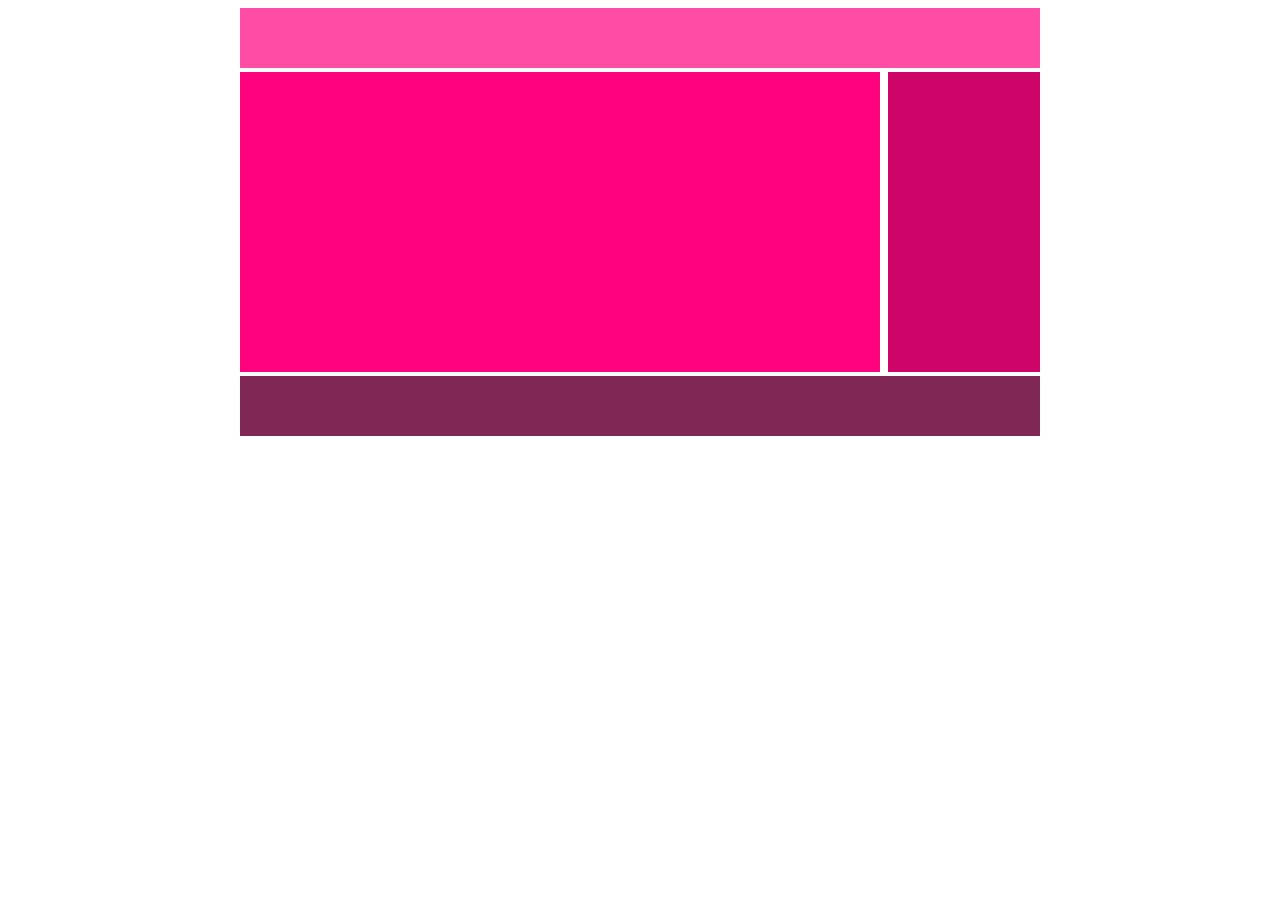
<file: css/index.html>
<html>

<head>
    <title>CSS Assignment</title>
    <style>
        .container {
            max-width: 800px;
            margin: auto;
        }

        .header {
            background-color: #FF4DA6;
            padding: 30px;
        }

        .content {
            margin: 0.5% 0px;
            width: 100%;
            float: left;
        }

        .col-1 {
            height: 300px;
            width: 80%;
            background-color: #FF037E;
            float: left;
        }

        .col-2 {
            height: 300px;
            width: 19%;
            background-color: #CE0468;
            float: right;
        }

        .footer {
            background-color: #802755;
            padding: 30px;
            clear: both;
        }
    </style>
</head>

<body>
    <div class="container">
        <div class="header"></div>
        <div class="content">
            <div class="col-1"></div>
            <div class="col-2"></div>
        </div>
        <div class="footer"></div>
    </div>
</body>

</html>
</file>
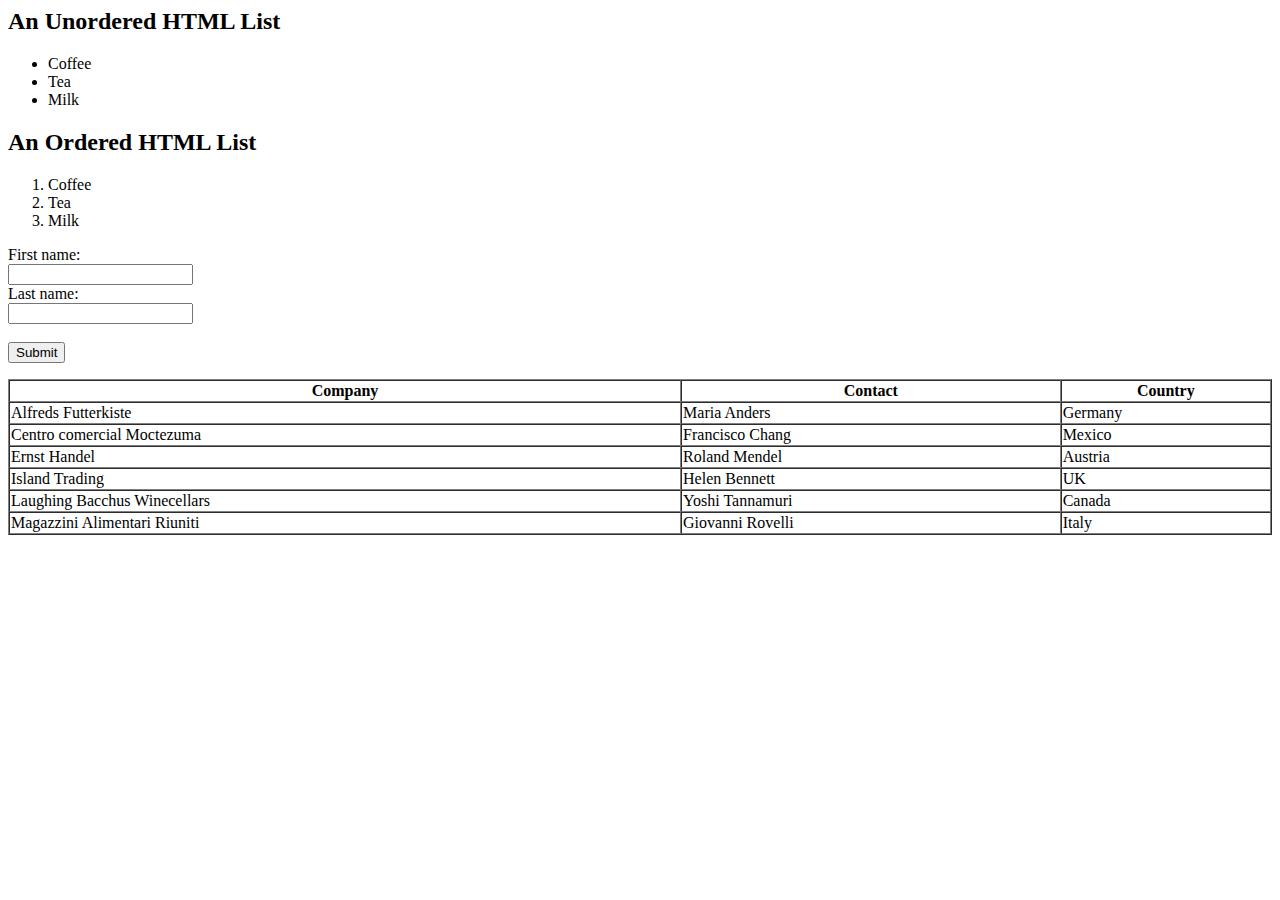
<file: html/index.html>
<html>
<head>
    <title>Assignment</title>
</head>
<body>

    <!-- 1. Write HTML of unordered and ordered list. -->
    <div>
        <h2>An Unordered HTML List</h2>
        <ul>
            <li>Coffee</li>
            <li>Tea</li>
            <li>Milk</li>
        </ul>
        
        <h2>An Ordered HTML List</h2>
        <ol>
            <li>Coffee</li>
            <li>Tea</li>
            <li>Milk</li>
        </ol>
    </div>

    <!-- 2. Write HTML of form. -->
    <div>
        <form>
            <label for="name">First name:</label><br/>
            <input type="text" id="name" name="name"/><br />

            <label for="name">Last name:</label><br />
            <input type="text" id="name" name="name" /><br />
            <br />
            <input type="submit" id="submit" />
        </form>
    </div>

    <!-- 3. Write HTML of table -->
    <div>
        <table width="100%" border="1" cellspacing="0">
            <thead>
                <tr>
                    <th>Company</th>
                    <th>Contact</th>
                    <th>Country</th>
                </tr>
            </thead>
            <tr>
                <td>Alfreds Futterkiste</td>
                <td>Maria Anders</td>
                <td>Germany</td>
            </tr>
            <tr>
                <td>Centro comercial Moctezuma</td>
                <td>Francisco Chang</td>
                <td>Mexico</td>
            </tr>
            <tr>
                <td>Ernst Handel</td>
                <td>Roland Mendel</td>
                <td>Austria</td>
            </tr>
            <tr>
                <td>Island Trading</td>
                <td>Helen Bennett</td>
                <td>UK</td>
            </tr>
            <tr>
                <td>Laughing Bacchus Winecellars</td>
                <td>Yoshi Tannamuri</td>
                <td>Canada</td>
            </tr>
            <tr>
                <td>Magazzini Alimentari Riuniti</td>
                <td>Giovanni Rovelli</td>
                <td>Italy</td>
            </tr>
        </table>
    </div>

</body>
</html>
</file>
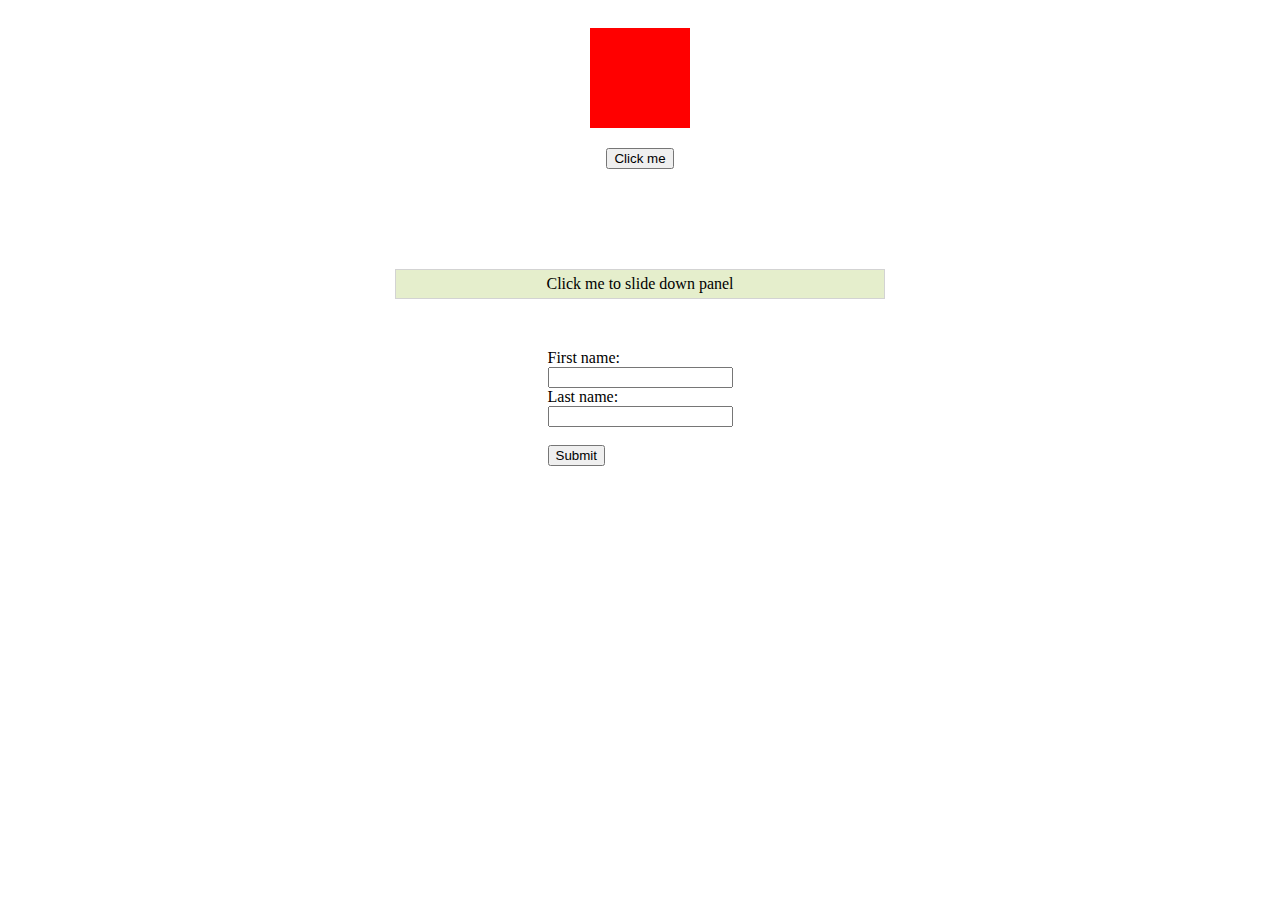
<file: jquery/index.html>
<!DOCTYPE html>
<html lang="en">
<head>
    <meta charset="UTF-8">
    <meta http-equiv="X-UA-Compatible" content="IE=edge">
    <meta name="viewport" content="width=device-width, initial-scale=1.0">
    <title>jQuery Assignment</title>


    <script src="https://code.jquery.com/jquery-3.5.1.min.js"></script>

    <style>
        .container {
            display: flex;
            justify-content: center;
            flex-direction: column;
            align-items: center;
        }

        .red-box {
            width: 100px;
            height: 100px;
            margin: 20px;
            background-color: red;
        }
        #hide-box {
            margin: 0px 35px;
        }

        .green-box {
            background-color: #E5EECC;
            border: 1px solid lightgray;
            margin-top: 100px;
            padding: 5px 150px;
        }
        .blue-box {
            background-color: #DFEDFF;
            border: 1px solid lightgray;
            padding: 80px 205px;
            display: none;
        }

        #form {
            margin-top: 50px;
        }

    </style>
</head>
<body>
    
    <div class="container">

        <!-- Assignment 1 -->
        <div class="red-box"></div>
        <button id="hide-box">Click me</button>

        <!-- Assignment 2 -->
        <div class="green-box">Click me to slide down panel</div>
        <div class="blue-box">Hello World</div>

        <!-- Assignment 3 -->
        <form id="form">
            <label for="first_name">First name:</label><br />
            <input type="text" name="first_name" id="first_name"><br/>
            <label for="first_name">Last name:</label><br />
            <input type="text" name="last_name" id="last_name"><br/><br />
            <input type="submit" value="Submit">
        </form>

    </div>


    <script>
        $(document).ready(function() {

            // Assignment 1
            $("#hide-box").click(function() {
                $(".red-box").hide();
            });

            // Assignment 2
            $(".green-box").click(function () {
                $(".blue-box").slideDown();
            });

            // Assignment 3
            $("#form").submit(function(e) {
                e.preventDefault();

                if(!$("#first_name").val() || !$("#last_name").val()) {
                    alert("Please fill all the fields");
                }
            })
        });
    </script>
</body>
</html>
</file>
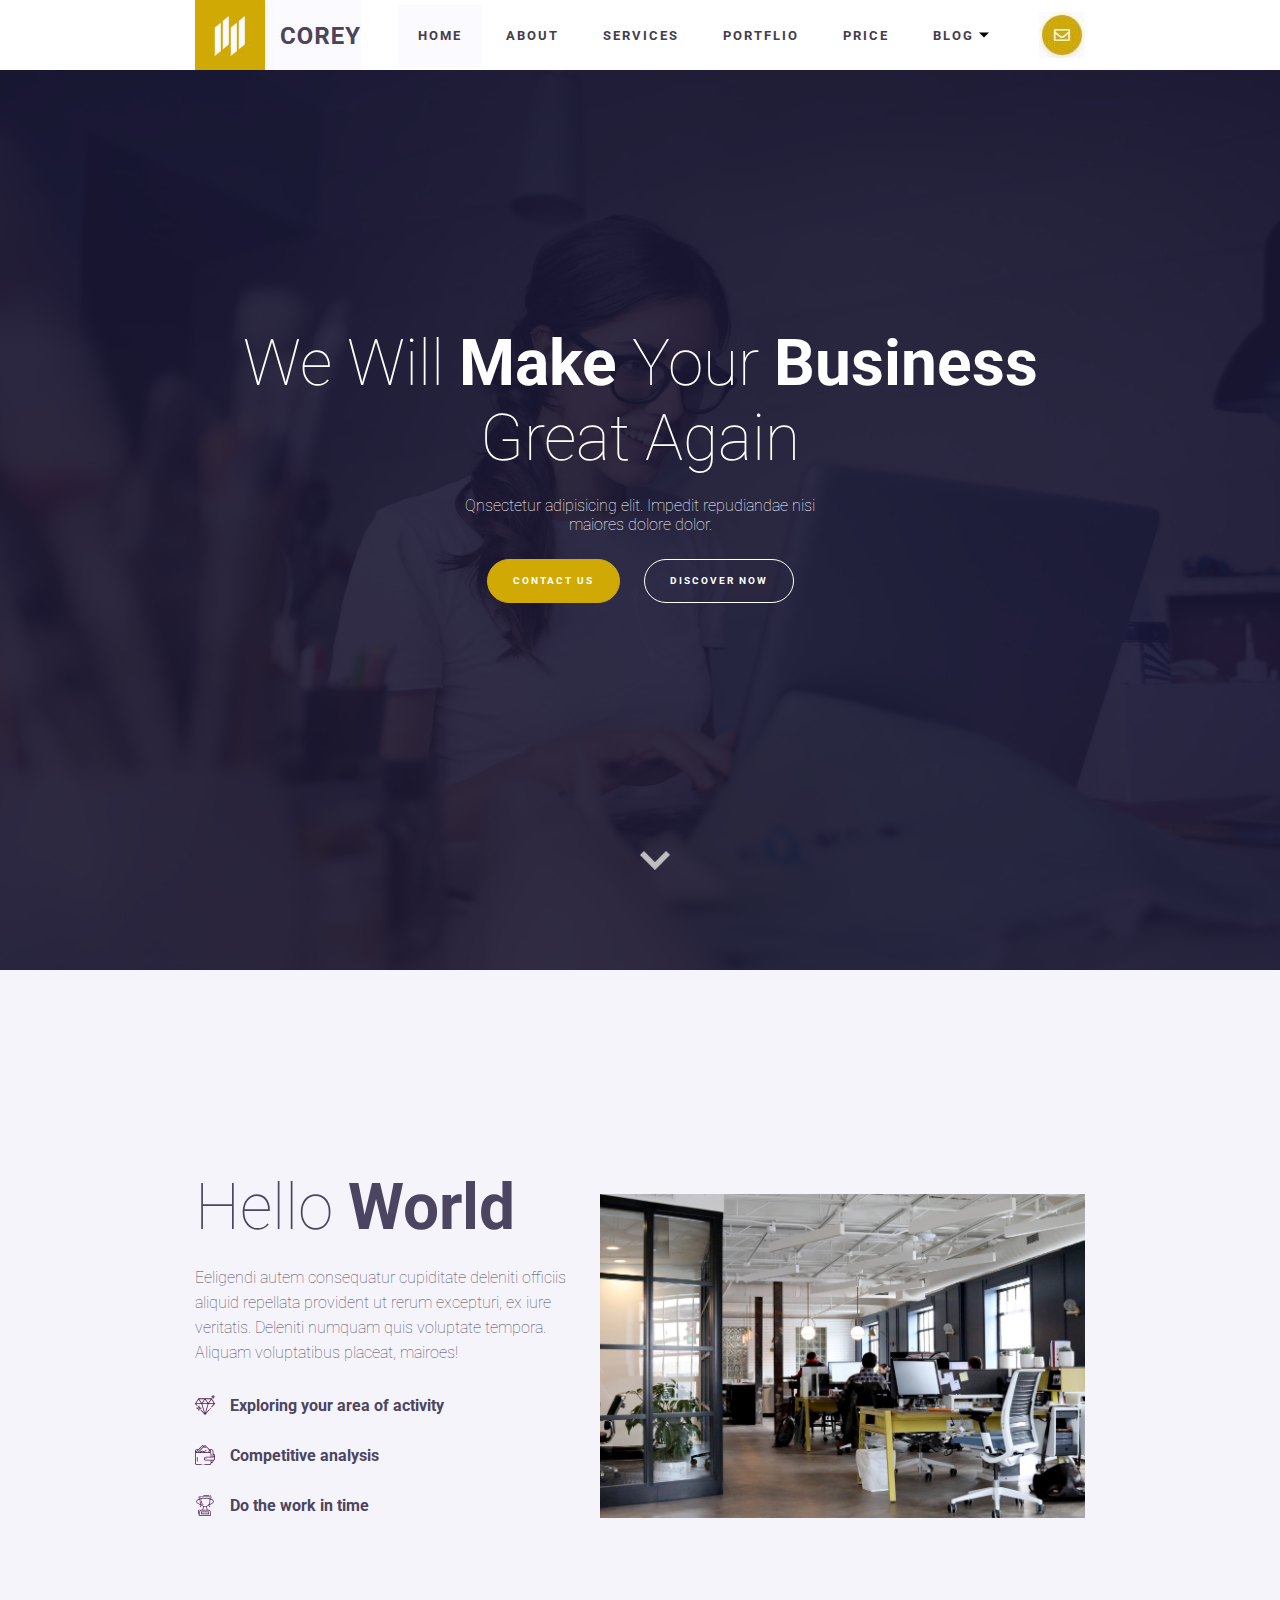
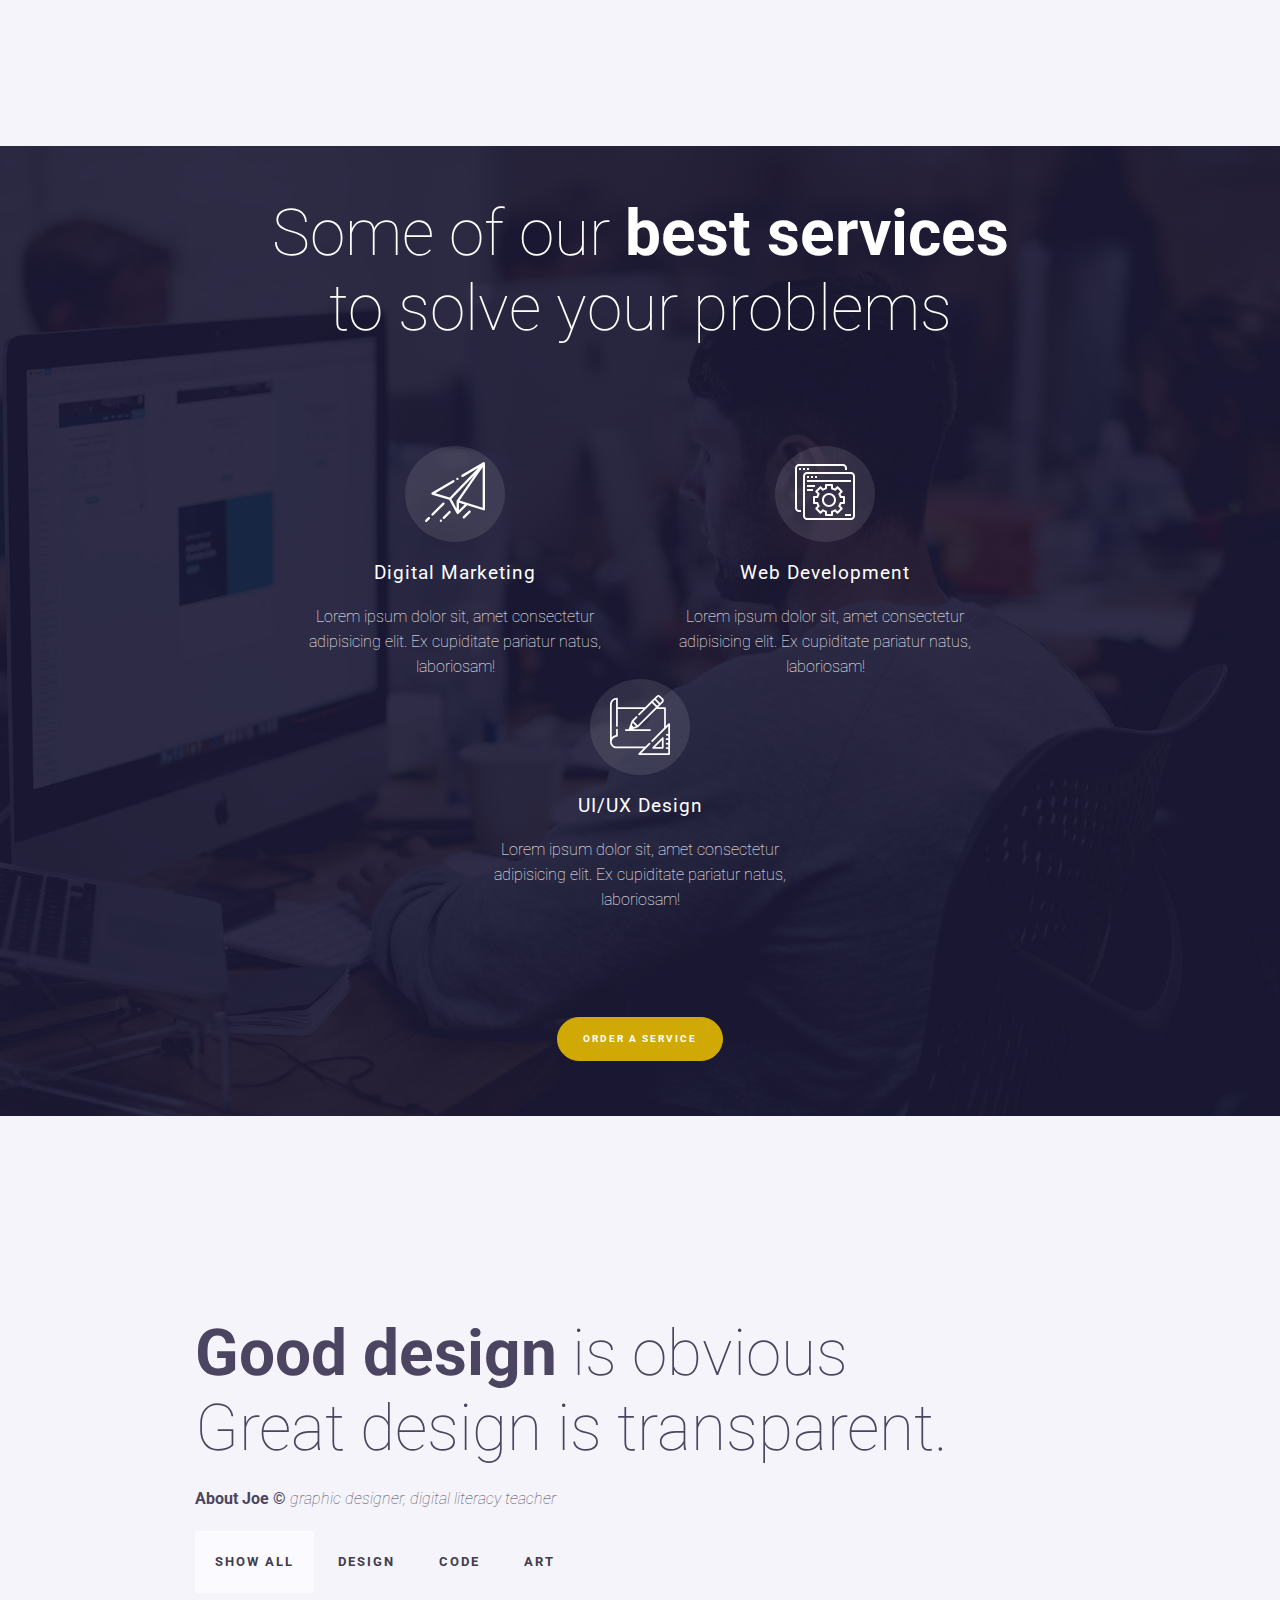
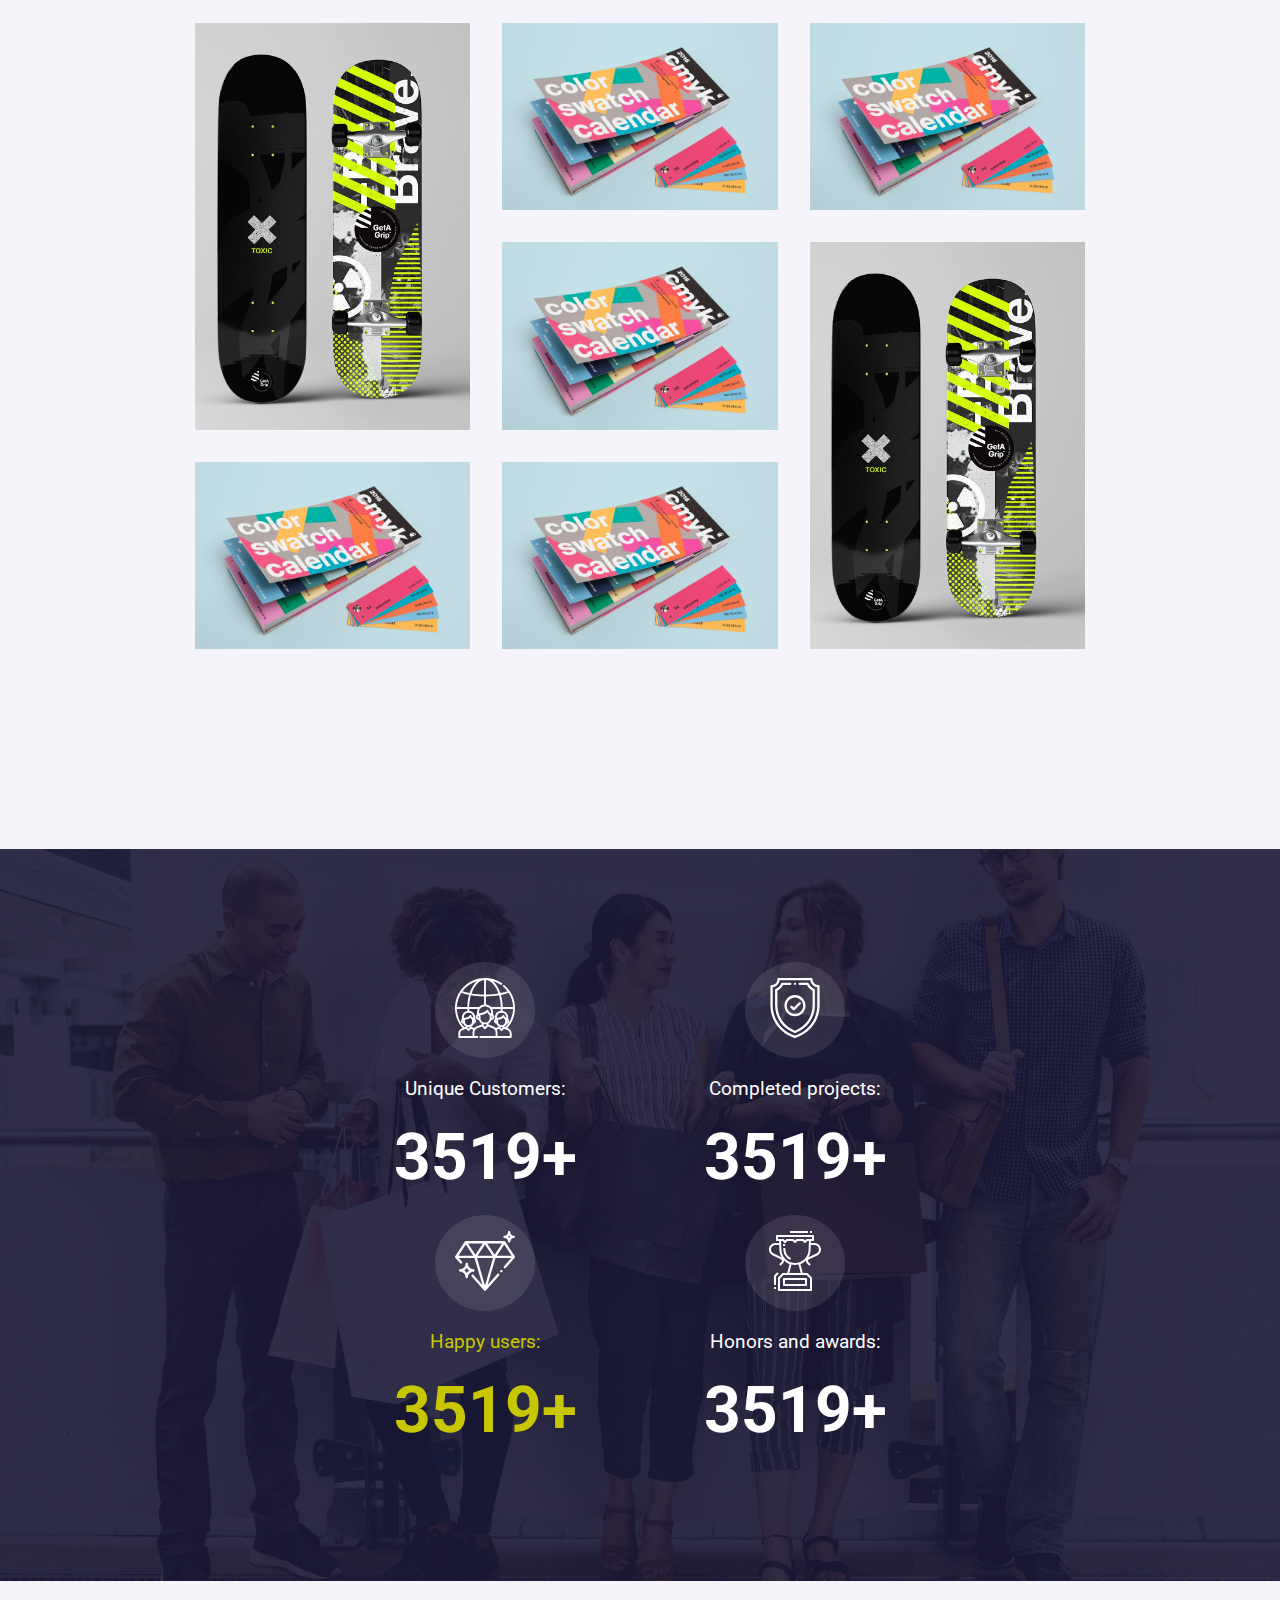
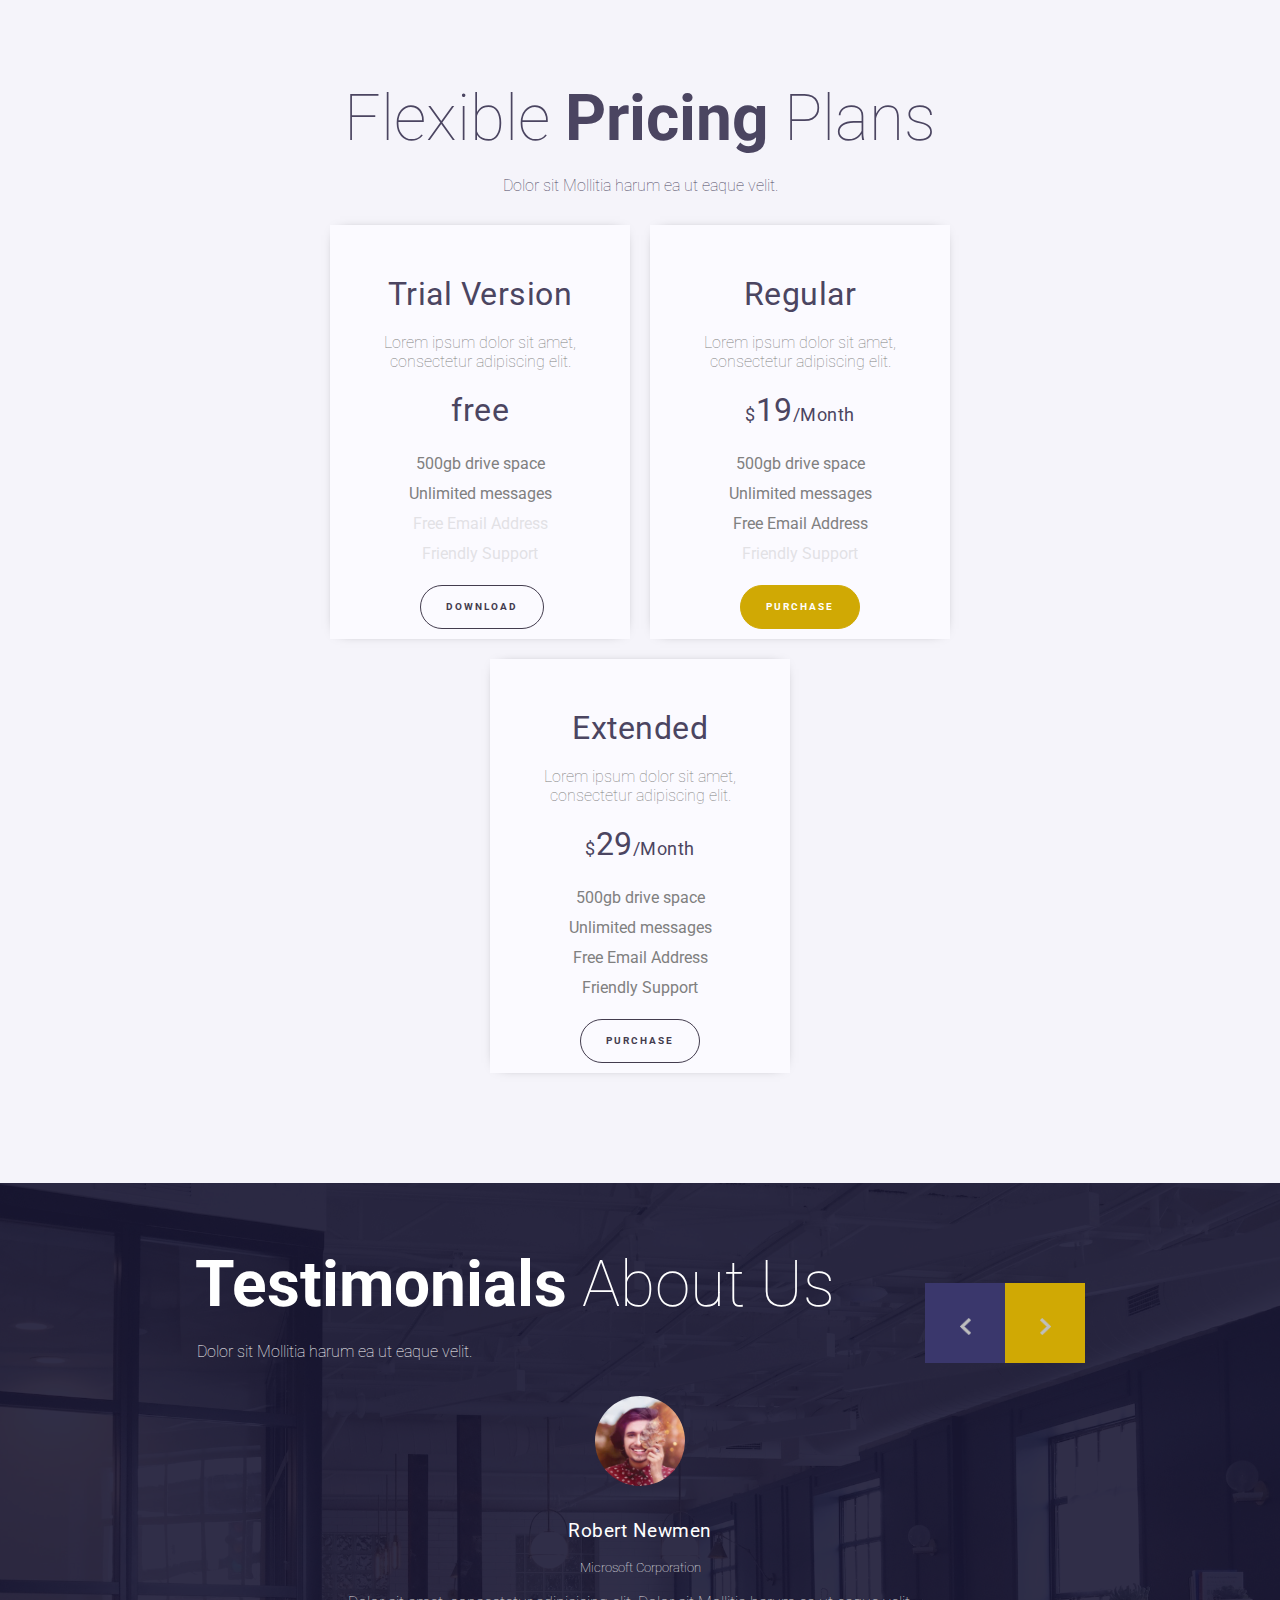
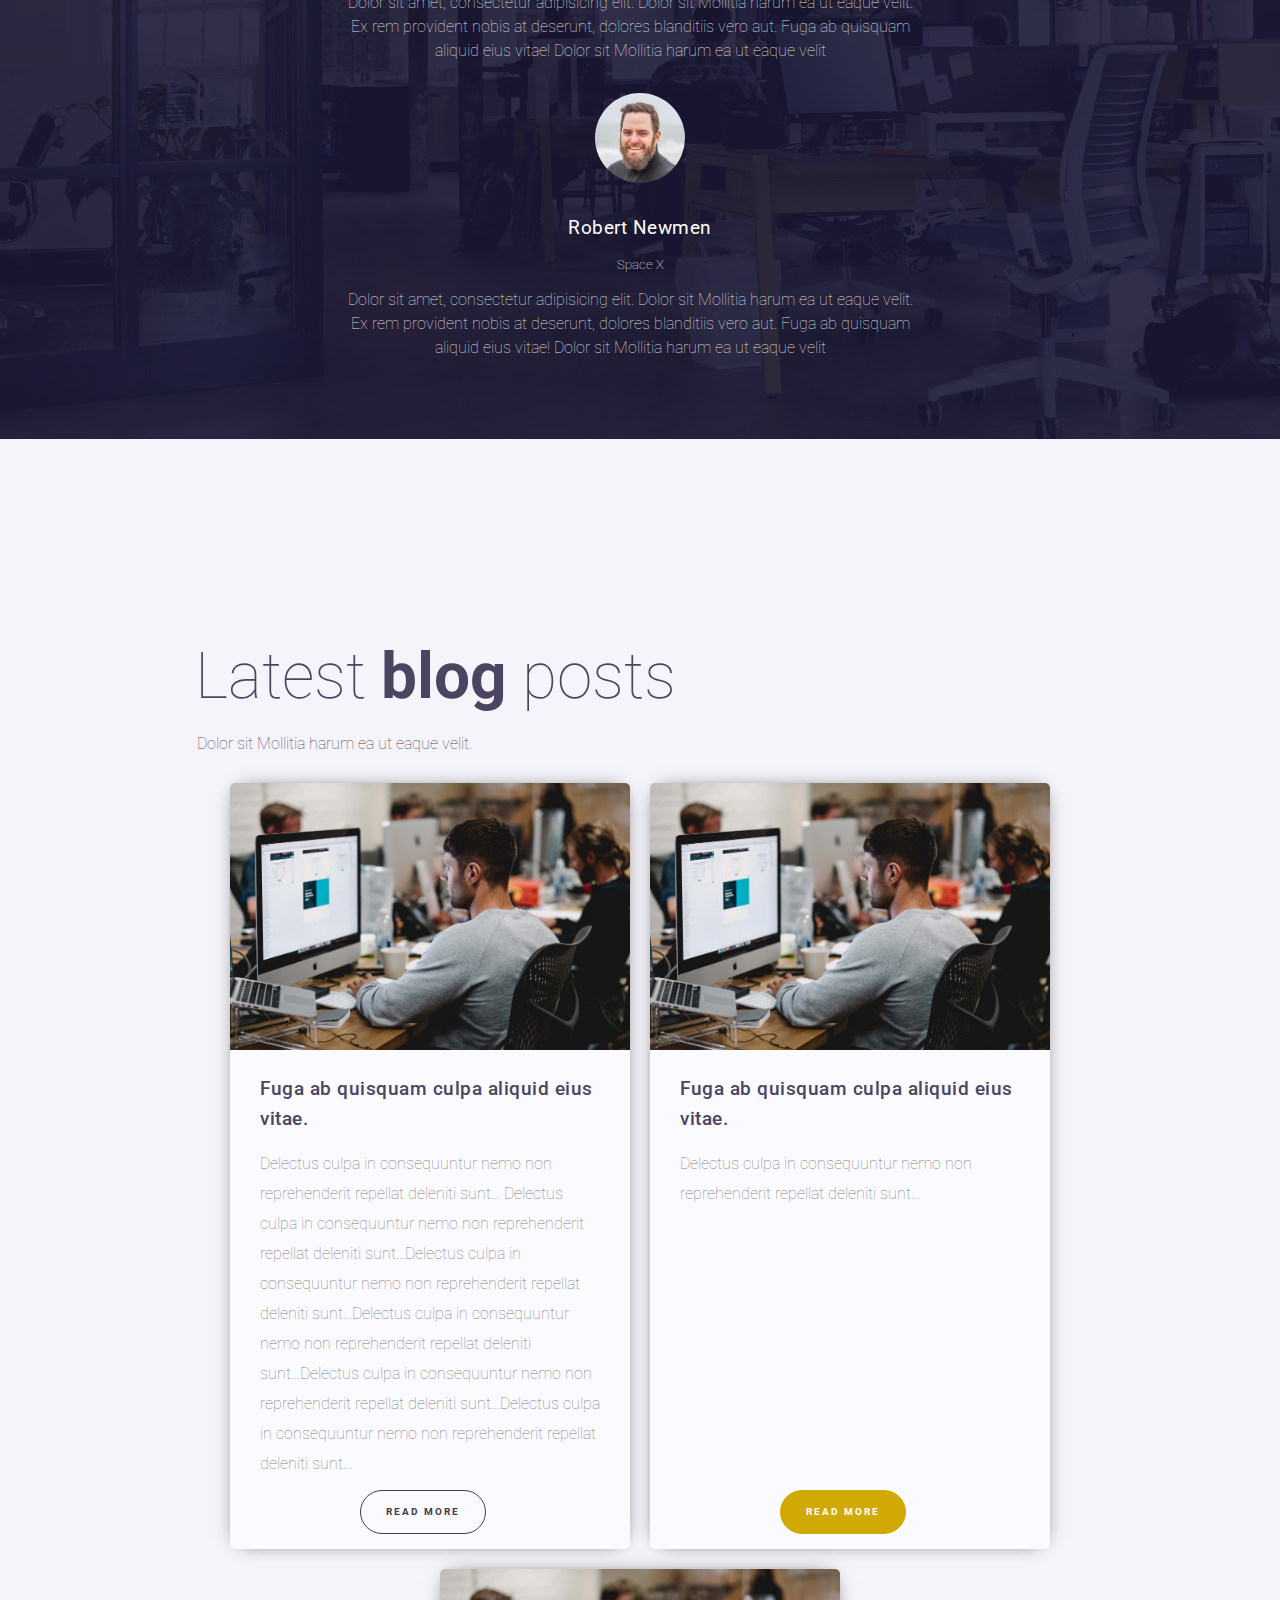
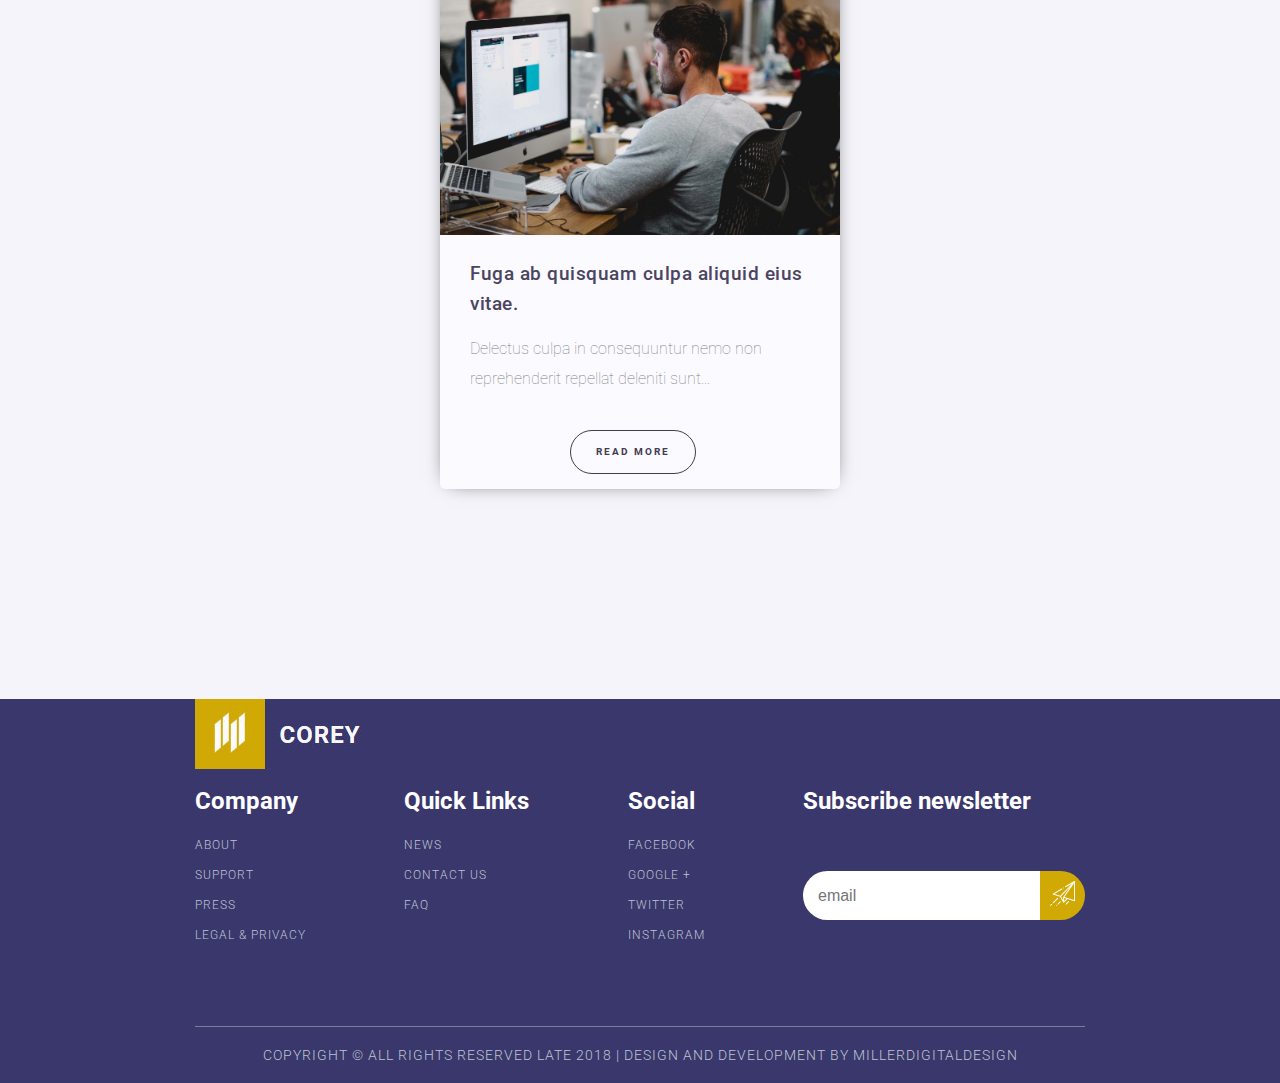
<file: css/cssadvanced/corey/index.html>
<!DOCTYPE html>
<html lang="en">
<head>
    <meta charset="UTF-8">
    <meta name="viewport" content="width=device-width, initial-scale=1.0">
    <link rel="stylesheet" href="style.css">
    <title>Corey</title>
</head>
<body>
    <div class="container">
        <header class="header">
            <img class="logo" src="./images/head_logo.jpg" alt="logo" />
            <nav>
                <ul class="nav">
                    <li class="selected"><a href="#">Home</a></li>
                    <li><a href="#">About</a></li>
                    <li><a href="#">Services</a></li>
                    <li><a href="#">Portflio</a></li>
                    <li><a href="#">Price</a></li>
                    <li><a href="#">Blog <span><img class="icon" src="./images/icons/darrow.svg"/></span></a></li>
                </ul>
            </nav>
            <img class="mail" src="./images/mail.jpg" />
        </header>
        <div class="content">
            <div class="hero">
                <div class="hero-overlay">
                    <div class="hero-content">
                        <h1 class="title">We Will <span class="bold">Make</span> Your <span class="bold">Business</span> Great Again</h1>
                        <p class="subtitle">Qnsectetur adipisicing elit. Impedit repudiandae nisi <br/> maiores dolore dolor.</p>
                        <a href="#" class="button">Contact Us</a>
                        <a href="#" class="button inverse">Discover Now</a>
                        <img class="scroll-arrow" src="./images/icons/darrow.png" />
                    </div>
                </div>
            </div>
            <div class="intro">
                <div class="intro-left">
                    <h1 class="title">Hello <span class="bold">World</span></h1>
                    <p class="subtitle">Eeligendi autem consequatur cupiditate deleniti officiis aliquid repellata provident ut rerum excepturi, ex iure veritatis. Deleniti numquam quis voluptate tempora. Aliquam voluptatibus placeat, mairoes!</p>
                    <div class="points">
                        <div class="point">
                            <img src="./images/icons/i-diamond_b.svg" class="icon" />
                            <p class="bold">Exploring your area of activity</p>
                        </div>
                        <div class="point">
                            <img src="./images/icons/i-wallet_b.svg" class="icon" />
                            <p class="bold">Competitive analysis</p>
                        </div>
                        <div class="point">
                            <img src="./images/icons/i-trophy_b.svg" class="icon" />
                            <p class="bold">Do the work in time</p>
                        </div>
                    </div>
                </div>
                <div class="intro-right">
                    <img class="intro-image" src="./images/img-3.jpg" alt="intro">
                </div>
            </div>
            <div class="services-hero">
                <div class="hero-overlay">
                    <div class="services-content">
                        <h1 class="title">Some of our <span class="bold">best services</span> to solve your problems</h1>
                        <div class="services">
                            <div class="service">
                                <div class="service-icon">
                                    <img src="images/icons/i-message_w.svg" alt="digital-marketing">
                                </div>
                                <h3>Digital Marketing</h3>
                                <p>Lorem ipsum dolor sit, amet consectetur adipisicing elit. Ex cupiditate pariatur natus, laboriosam!</p>
                            </div>
                            <div class="service">
                                <div class="service-icon">
                                    <img src="images/icons/i-feature_w.svg" alt="digital-marketing">
                                </div>
                                <h3>Web Development</h3>
                                <p>Lorem ipsum dolor sit, amet consectetur adipisicing elit. Ex cupiditate pariatur natus, laboriosam!</p>
                            </div>
                            <div class="service">
                                <div class="service-icon">
                                    <img src="images/icons/i-sketch_w.svg" alt="digital-marketing">
                                </div>
                                <h3>UI/UX Design</h3>
                                <p>Lorem ipsum dolor sit, amet consectetur adipisicing elit. Ex cupiditate pariatur natus, laboriosam!</p>
                            </div>
                        </div>
                        <a href="#" class="button">Order A Service</a>
                    </div>
                </div>
            </div>
            <div class="portfolio">
                <h1 class="title"><span class="bold">Good design</span> is obvious <br/> Great design is transparent.</h1>
                <p class="subtitle"><span class="bold">About Joe &copy;</span><i> graphic designer, digital literacy teacher</i></p>
                <ul class="nav">
                    <li class="selected"><a href="#">Show All</a></li>
                    <li><a href="#">Design</a></li>
                    <li><a href="#">Code</a></li>
                    <li><a href="#">Art</a></li>
                </ul>
                <div class="grid">
                    <div class="item expand">
                        <img src="./images/12-min.jpg" alt="grid-item">
                        <div class="overlay">
                            <div class="content">
                                <h1>+</h1>
                                <h3>Project Title</h3>
                                <p>Code</p>
                            </div>
                        </div>
                    </div>
                    <div class="item">
                        <img src="./images/2-min.jpg" alt="grid-item">
                        <div class="overlay">
                            <div class="content">
                                <h1>+</h1>
                                <h3>Project Title</h3>
                                <p>Code</p>
                            </div>
                        </div>
                    </div>
                    <div class="item">
                        <img src="./images/2-min.jpg" alt="grid-item">
                        <div class="overlay">
                            <div class="content">
                                <h1>+</h1>
                                <h3>Project Title</h3>
                                <p>Code</p>
                            </div>
                        </div>
                    </div>
                    <div class="item">
                        <img src="./images/2-min.jpg" alt="grid-item">
                        <div class="overlay">
                            <div class="content">
                                <h1>+</h1>
                                <h3>Project Title</h3>
                                <p>Code</p>
                            </div>>
                        </div>
                    </div>
                    <div class="item expand-2">
                        <img src="./images/12-min.jpg" alt="grid-item">
                        <div class="overlay">
                            <div class="content">
                                <h1>+</h1>
                                <h3>Project Title</h3>
                                <p>Code</p>
                            </div>
                        </div>
                    </div>
                    <div class="item">
                        <img src="./images/2-min.jpg" alt="grid-item">
                        <div class="overlay">
                            <div class="content">
                                <h1>+</h1>
                                <h3>Project Title</h3>
                                <p>Code</p>
                            </div>
                        </div>
                    </div>
                    <div class="item">
                        <img src="./images/2-min.jpg" alt="grid-item">
                        <div class="overlay">
                           <div class="content">
                                <h1>+</h1>
                                <h3>Project Title</h3>
                                <p>Code</p>
                            </div>
                        </div>
                    </div>
                </div>
            </div>
            <div class="stats">
                <div class="hero-overlay">
                    <div class="stats-content">
                        <div class="counters">
                            <div class="stat">
                                <div class="stat-icon">
                                    <img src="images/icons/i-team.svg" alt="digital-marketing">
                                </div>
                                <h3>Unique Customers:</h3>
                                <h3 class="title"><span class="bold">3519+</span></h3>
                            </div>
                            <div class="stat">
                                <div class="stat-icon">
                                    <img src="images/icons/i-shield.svg" alt="digital-marketing">
                                </div>
                                <h3>Completed projects:</h3>
                                <h3 class="title"><span class="bold">3519+</span></h3>
                            </div>
                            <div class="stat yellow">
                                <div class="stat-icon">
                                    <img src="images/icons/i-diamond.svg" alt="digital-marketing">
                                </div>
                                <h3>Happy users:</h3>
                                <h3 class="title"><span class="bold">3519+</span></h3>
                            </div>
                            <div class="stat">
                                <div class="stat-icon">
                                    <img src="images/icons/i-trophy.svg" alt="digital-marketing">
                                </div>
                                <h3>Honors and awards:</h3>
                                <h3 class="title"><span class="bold">3519+</span></h3>
                            </div>
                        </div>
                    </div>
                </div>
            </div>
            <div class="pricing">
                <h1 class="title">Flexible <span class="bold">Pricing</span> Plans</h1>
                <p class="subtitle">Dolor sit Mollitia harum ea ut eaque velit.</p>

                <div class="pricing-table">
                    <div class="price">
                        <h1>Trial Version</h1>
                        <p>Lorem ipsum dolor sit amet, consectetur adipiscing elit.</p>
                        
                        <h1>free</h1>
                        <ul>
                            <li>500gb drive space</li>
                            <li>Unlimited messages</li>
                            <li class="muted">Free Email Address</li>
                            <li class="muted">Friendly Support</li>
                        </ul>

                        <a href="#" class="button inverse-purple">Download</a>
                    </div>
                    <div class="price">
                        <h1>Regular</h1>
                        <p>Lorem ipsum dolor sit amet, consectetur adipiscing elit.</p>

                        <h1 class="per-month">19</h1>
                        <ul>
                            <li>500gb drive space</li>
                            <li>Unlimited messages</li>
                            <li>Free Email Address</li>
                            <li class="muted">Friendly Support</li>
                        </ul>
                        
                        <a href="#" class="button purple">Purchase</a>
                    </div>
                    <div class="price">
                        <h1>Extended</h1>
                        <p>Lorem ipsum dolor sit amet, consectetur adipiscing elit.</p>

                        <h1 class="per-month">29</h1>
                        <ul>
                            <li>500gb drive space</li>
                            <li>Unlimited messages</li>
                            <li>Free Email Address</li>
                            <li>Friendly Support</li>
                        </ul>

                        <a href="#" class="button inverse-purple">Purchase</a>
                    </div>
                </div>
            </div>
            <div class="testimonials">
                <div class="hero-overlay">
                    <div class="testimonials-content">
                        <div class="arrows">
                            <a href="#">
                                <div class="left-arrow"><img src="./images/icons/larrow.png" /></div>
                            </a>
                            <a href="#">
                                <div class="right-arrow"><img src="./images/icons/rarrow.png" /></div>
                            </a>
                        </div>
                        <h1 class="title"><span class="bold">Testimonials</span> About Us</h1>
                        <p class="subtitle">Dolor sit Mollitia harum ea ut eaque velit.</p>
                        
                        <div class="testimonial">
                            <div class="testimoni">
                                <img src="./images/t-1.jpeg" alt="t-1"/>
                                <h3>Robert Newmen</h3>
                                <small>Microsoft Corporation</small>
                                <p>Dolor sit amet, consectetur adipisicing elit. Dolor sit Mollitia harum ea ut eaque velit. Ex rem provident nobis at deserunt, dolores blanditiis vero aut. Fuga ab quisquam aliquid eius vitae! Dolor sit Mollitia harum ea ut eaque velit</p>
                            </div>
                            <div class="testimoni">
                                <img src="./images/t-2.jpeg" alt="t-2" />
                                <h3>Robert Newmen</h3>
                                <small>Space X</small>
                                <p>Dolor sit amet, consectetur adipisicing elit. Dolor sit Mollitia harum ea ut eaque velit. Ex rem provident nobis at
                                    deserunt, dolores blanditiis vero aut. Fuga ab quisquam aliquid eius vitae! Dolor sit Mollitia harum ea ut eaque
                                    velit</p>
                            </div>
                        </div>
                    </div>
                </div>
            </div>
            <div class="blogs">
                <h1 class="title">Latest <span class="bold">blog</span> posts</h1>
                <p class="subtitle">Dolor sit Mollitia harum ea ut eaque velit.</p>
            
                <div class="blog-list">
                    <div class="blog">
                        <div class="blog-header">
                            <img src="./images/img-2.jpg" />
                        </div>

                        <div class="content">
                            <h3>Fuga ab quisquam culpa aliquid eius vitae.</h3>
                            <p>Delectus culpa in consequuntur nemo non reprehenderit repellat deleniti sunt...
                                Delectus culpa in consequuntur nemo non reprehenderit repellat deleniti sunt...Delectus culpa in consequuntur nemo non reprehenderit repellat deleniti sunt...Delectus culpa in consequuntur nemo non reprehenderit repellat deleniti sunt...Delectus culpa in consequuntur nemo non reprehenderit repellat deleniti sunt...Delectus culpa in consequuntur nemo non reprehenderit repellat deleniti sunt...</p>
                        </div>

                        <div class="blog-footer">
                            <a href="#" class="button inverse-purple">Read More</a>
                        </div>
                    </div>

                    <div class="blog">
                        <div class="blog-header">
                            <img src="./images/img-2.jpg" />
                        </div>
                        <div class="content">
                            <h3>Fuga ab quisquam culpa aliquid eius vitae.</h3>
                            <p>Delectus culpa in consequuntur nemo non reprehenderit repellat deleniti sunt...</p>
                        </div>
                        <div class="blog-footer">
                            <a href="#" class="button purple">Read More</a>
                        </div>
                    </div>

                    <div class="blog">
                        <div class="blog-header">
                            <img src="./images/img-2.jpg" />
                        </div>

                        <div class="content">
                            <h3>Fuga ab quisquam culpa aliquid eius vitae.</h3>
                            <p>Delectus culpa in consequuntur nemo non reprehenderit repellat deleniti sunt...</p>
                
                        </div>

                        <div class="blog-footer">
                            <a href="#" class="button inverse-purple">Read More</a>
                        </div>
                    </div>
                    
                </div>
            </div>
            <div class="footer">
                <div class="footer-wrapper">
                    <img class="footer-logo" src="./images/logo-footer.jpg" alt="footer-logo">
                    <div class="footer-content">
                        <div class="footer-links">
                            <h2>Company</h2>
                            <ul>
                                <li><a href="#">About</a></li>
                                <li><a href="#">Support</a></li>
                                <li><a href="#">Press</a></li>
                                <li><a href="#">Legal & Privacy</a></li>
                            </ul>
                        </div>

                        <div class="footer-links">
                            <h2>Quick Links</h2>
                            <ul>
                                <li><a href="#">News</a></li>
                                <li><a href="#">Contact Us</a></li>
                                <li><a href="#">FAQ</a></li>
                            </ul>
                        </div>

                        <div class="footer-links">
                            <h2>Social</h2>
                            <ul>
                                <li><a href="#">Facebook</a></li>
                                <li><a href="#">Google +</a></li>
                                <li><a href="#">Twitter</a></li>
                                <li><a href="#">Instagram</a></li>
                            </ul>
                        </div>

                        <div class="footer-links">
                            <h2>Subscribe newsletter</h2>
                            <form action="">
                                <div class="footer-subscribe">
                                    <input class="footer-input" placeholder="email" type="email" name="subscribe" id="subscribe">
                                    <div class="icon">
                                        <a href="#"><img src="./images/icons/i-message_w.svg" /></a>
                                    </div>
                                </div>
                            </form>
                        </div>
                    </div>
                    <div class="footer-copyright">
                        <p>Copyright &copy; All Rights Reserved Late 2018 | Design and Development By Millerdigitaldesign</p>
                    </div>
                </div>
            </div>
        </div>
    </div>
</body>
</html>
</file>
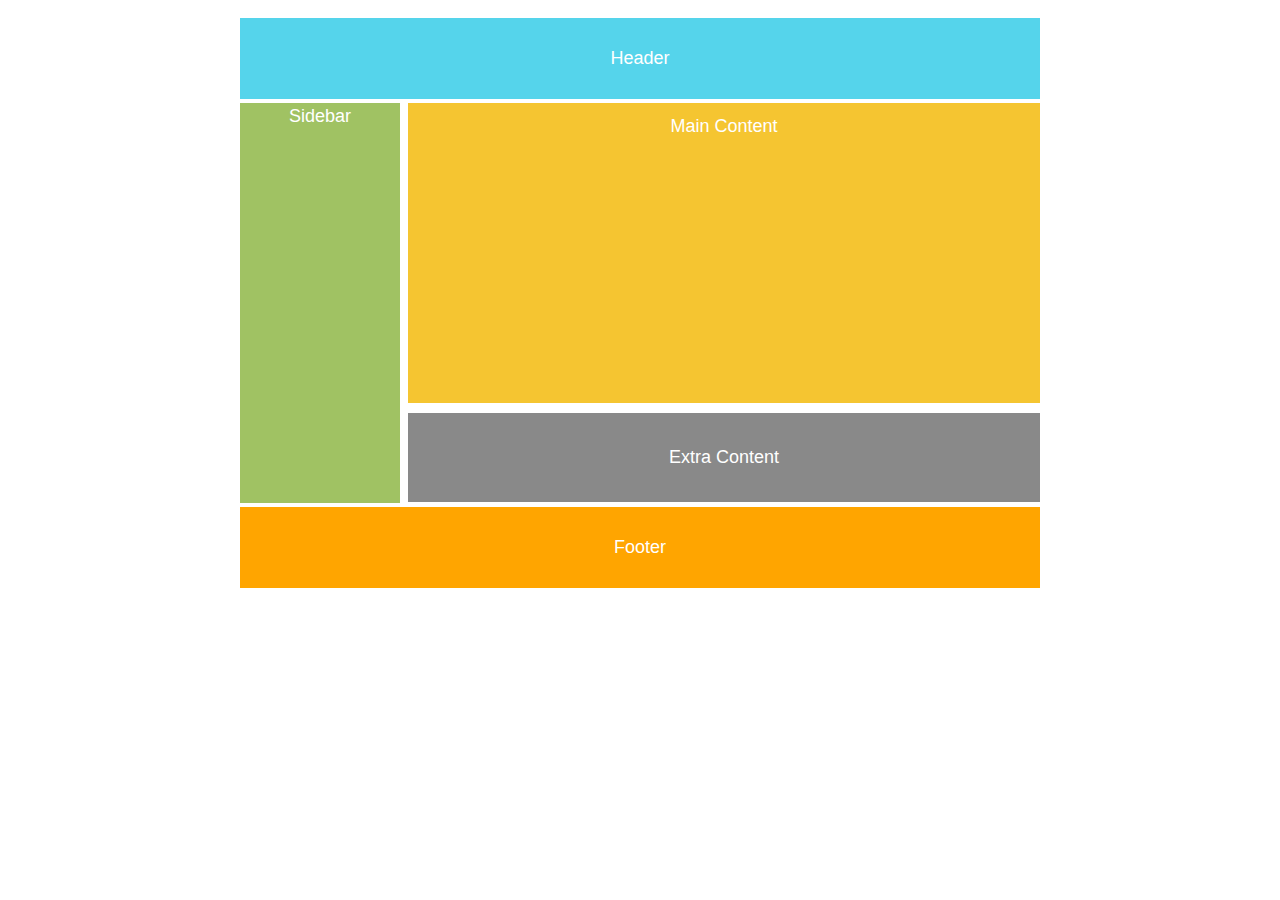
<file: css/index2.html>
<html>

<head>
    <title>CSS Assignment 2</title>
    <style>
        body {
            color: white;
            text-align: center;
            font-size: large;
            font-family: Helvetica, Arial, sans-serif;
        }

        p {
            margin: 0;
            padding: 0;
            padding-top: 2%;
        }

        .container {
            padding: 10px;
            max-width: 800px;
            margin: auto;
        }

        .header {
            background-color: #55D4EB;
            padding: 30px;
        }

        .content {
            margin: 0.5% 0px;
            float: left;
            width: 100%;
        }

        .sidebar {
            height: 400px;
            width: 20%;
            background-color: #A0C263;
            float: left;
        }

        .main {
            width: 79%;
            float: right;
        }

        .main-content {
            height: 300px;
            margin-bottom: 10px;
            background-color: #F5C531;
        }

        .extra-content {
            padding: 34px;
            background-color: #898989;
        }

        .footer {
            background-color: #FFA500;
            padding: 30px;
            clear: both;
        }
    </style>
</head>

<body>
    <div class="container">
        <div class="header">
            Header
        </div>
        <div class="content">
            <div class="sidebar">
                <p>Sidebar</p>
            </div>
            <div class="main">
                <div class="main-content">
                    <p>Main Content</p>
                </div>
                <div class="extra-content">
                    Extra Content
                </div>
            </div>
        </div>
        <div class="footer">
            Footer
        </div>
    </div>
</body>

</html>
</file>
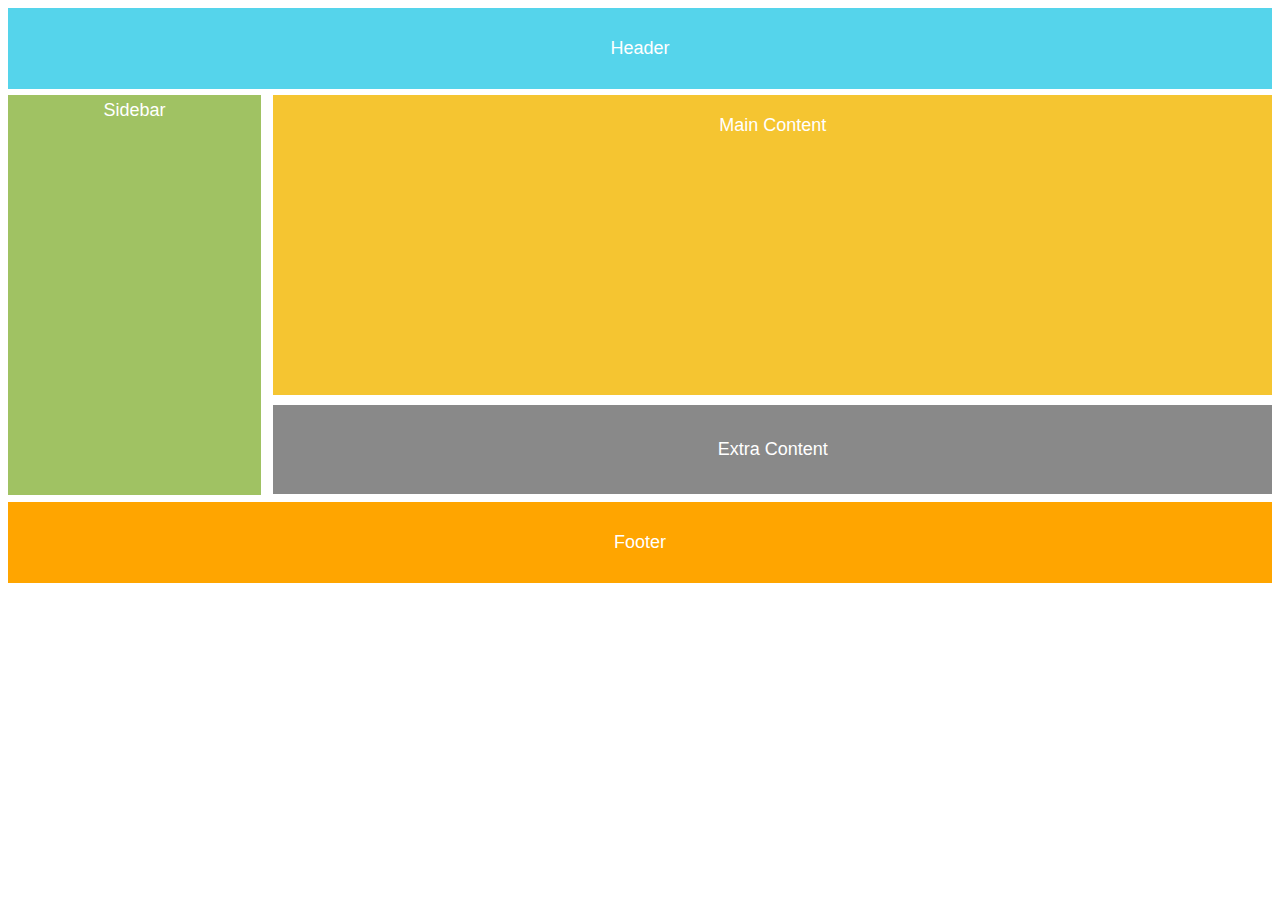
<file: jquery/index2.html>
<html>

<head>
    <title>jQuery Assignment 2</title>
    <script src="https://code.jquery.com/jquery-3.5.1.min.js"></script>
    <style>
        body {
            color: white;
            text-align: center;
            font-size: large;
            font-family: Helvetica, Arial, sans-serif;
        }

        p {
            margin: 0;
            padding: 0;
            padding-top: 2%;
        }

        .container {
            max-width: 2000px;
            margin: auto;
            position: relative;
        }

        .header {
            background-color: #55D4EB;
            padding: 30px;
        }

        .content {
            margin: 0.5% 0px;
            float: left;
            width: 100%;
        }

        .sidebar {
            height: 400px;
            width: 20%;
            background-color: #A0C263;
            float: left;
        }

        .main {
            width: 79%;
            float: right;
        }

        .main-content {
            height: 300px;
            margin-bottom: 10px;
            background-color: #F5C531;
        }

        .extra-content {
            padding: 34px;
            background-color: #898989;
        }

        .footer {
            background-color: #FFA500;
            padding: 30px;
            clear: both;
        }

        .popup {
            position: absolute;
            display: none;
            background-color: rgba(0, 0, 0, 0.8);
            top: 0;
            bottom: 0;
            left: 0;
            right: 0;
        }

        .popup h1 {
            position: absolute;
            top: 40%;
            left: 45%;
        }

        .popup img {
            position: absolute;
            right: 25px;
            top: 25px;
        }
    </style>
</head>

<body>
    <div class="container">
        <div class="popup">
            <h1>I am popup</h1>
            <img src="close.png" alt="close" height="30px" width="30px">
        </div>

        <div class="header">
            Header
        </div>
        <div class="content">
            <div class="sidebar">
                <p>Sidebar</p>
            </div>
            <div class="main">
                <div class="main-content">
                    <p>Main Content</p>
                </div>
                <div class="extra-content">
                    Extra Content
                </div>
            </div>
        </div>
        <div class="footer">
            Footer
        </div>
    </div>

    <script src="script2.js"></script>
</body>

</html>
</file>
<file: css/cssadvanced/corey/style.css>
@import url("https://fonts.googleapis.com/css2?family=Roboto:wght@100;300;400;500;700;900&display=swap");

* {
  margin: 0;
  padding: 0;
  box-sizing: border-box;
}

body {
  font-family: "Roboto", sans-serif;
  background: #f5f4fa;
}

header {
  background: #fff;
  padding: 0 195px;
  display: flex;
  justify-content: flex-end;
  align-items: center;
}

a {
  text-decoration: none;
}

.logo {
  margin-right: auto;
}

.icon {
  width: 10px;
}

.title {
  font-size: 64px;
  font-weight: lighter;
}

.subtitle {
  font-weight: lighter;
  margin: 20px;
}

.per-month::before {
  content: "$";
  font-size: 18px;
}

.per-month::after {
  content: "/Month";
  font-size: 18px;
}

.button {
  display: inline-block;
  margin: 5px 10px;
  padding: 20px 25px;
  border-radius: 50px;
  background: #d0a904;
  border: 1px solid #d0a904;
  color: #fff;
  text-transform: uppercase;
  font-size: 10px;
  letter-spacing: 2px;
  line-height: 2px;
  font-weight: bold;
  transition: 0.3s ease;
}

.button:hover {
  background: transparent;
  border: 1px solid #fff;
}

.button.purple:hover {
  border: 1px solid #433c4e;
  color: #433c4e;
}

.button.inverse {
  background: transparent;
  border: 1px solid #fff;
}

.button.inverse-purple {
  background: transparent;
  border: 1px solid #433c4e;
  color: #433c4e;
}

.button.inverse-purple:hover,
.button.inverse:hover {
  background: #d0a904;
  border: 1px solid #d0a904;
}

.button.button.inverse-purple:hover {
  color: white;
}

.bold {
  font-weight: bold;
}

.nav {
  list-style: none;
}

.nav li {
  display: inline-block;
  text-transform: uppercase;
  font-size: small;
  font-weight: bold;
  letter-spacing: 2px;
  line-height: 2px;
  padding: 30px 20px;
  transition: 0.3s ease;
}

.nav .selected {
  background: #fbfaff;
}

.nav li a {
  color: #433c4e;
  text-decoration: none;
}

.nav li:hover {
  background: #fbfaff;
}

.mail {
  margin-left: 30px;
}

.hero {
  background: url("./images/img-1.jpg");
  background-repeat: no-repeat;
  background-size: cover;
  background-position: center;
}

.hero-overlay {
  background-color: rgba(26, 23, 52, 0.9);
}

.hero-content {
  color: white;
  text-align: center;
  padding: 20% 195px;
  position: relative;
  height: 100vh;
}

.hero-content .scroll-arrow {
  width: 30px;
  position: absolute;
  left: 50%;
  bottom: 100px;
  animation: animatearrow 1s alternate infinite;
}

@keyframes animatearrow {
  0% {
    bottom: 200px;
  }

  100% {
    bottom: 100px;
  }
}

.hero-content .title {
  display: inline-block;
  width: 800px;
}

.intro {
  display: flex;
  align-items: center;
  padding: 200px 195px;
  color: #4b4561;
}

.intro-left {
  flex: 1;
}

.intro-left .subtitle {
  line-height: 25px;
  margin-left: 0;
}

.intro-left .points .point {
  display: flex;
  align-items: center;
}

.intro-left .points .point {
  margin: 30px 0;
}

.intro-left .points .point .icon {
  width: 5%;
  margin-right: 15px;
}

.intro-left .points .point .icon svg {
  fill: #000;
}

.intro-right {
  flex: 1.2;
}

.intro-right .intro-image {
  width: 100%;
}

.services-hero {
  background: url("./images/img-2.jpg");
  background-repeat: no-repeat;
  background-size: cover;
  background-position: center;
}

.services-content {
  color: white;
  text-align: center;
  padding: 50px 195px;
  position: relative;
}

.services-content .title {
  display: inline-block;
  width: 800px;
}

.services-content .services {
  display: flex;
  justify-content: center;
  align-items: center;
  flex-wrap: wrap;
  margin: 100px 0px;
}

.service {
  width: 350px;
  margin: 0 10px;
  word-wrap: break-word;
}

.service .service-icon {
  border-radius: 50%;
  padding: 16px;
  margin: 0 125px;
  background: rgba(255, 255, 255, 0.1);
}

.service .service-icon img {
  width: 60px;
}

.service h3 {
  font-weight: 400;
  letter-spacing: 1px;
  margin: 20px 0px;
}

.service p {
  font-weight: lighter;
  line-height: 25px;
}

.portfolio {
  padding: 200px 195px;
  color: #4b4561;
}

.portfolio .subtitle {
  line-height: 25px;
  margin-left: 0;
}

.portfolio .grid {
  margin-top: 30px;
  display: grid;
  grid-template-columns: repeat(3, 1fr);
  grid-gap: 2em;
}

.grid .item {
  position: relative;
}

.grid .item img {
  width: 100%;
  height: 100%;
  object-fit: cover;
}

.grid .item .content {
  position: relative;
  color: #fff;
  height: 50%;
  text-align: center;
  transform: translateY(65%);
}

.grid .item .content h1 {
  font-weight: 300;
  background: #d0a904;
  border-radius: 50%;
  height: 50px;
  width: 50px;
  display: inline-block;
  padding: 5px;
}

.grid .item .content p {
  font-weight: 300;
  color: #bdc3d3;
}

.grid .item .overlay {
  position: absolute;
  top: 0;
  left: 0;
  bottom: 0;
  top: 0;
  height: 90%;
  width: 94%;
  margin: 15px;
  opacity: 0;
  transition: 0.5s ease;
  background-color: rgba(26, 23, 52, 0.9);
}

.item:hover .overlay {
  opacity: 1;
}

.grid .item.expand {
  grid-row: 1/3;
}

.grid .item.expand-2 {
  grid-row: 2/4;
  grid-column: 3;
}

.stats {
  background: url("./images/img-4.jpg");
  background-repeat: no-repeat;
  background-size: cover;
  background-position: center;
}

.stats-content {
  color: white;
  padding: 1% 195px;
  text-align: center;
}

.stats .counters {
  display: flex;
  justify-content: center;
  align-items: center;
  flex-wrap: wrap;
  margin: 100px 0px;
}

.stat {
  width: 200px;
  margin: 0 55px;
  word-wrap: break-word;
}

.stat-icon {
  border-radius: 50%;
  padding: 16px;
  margin: 0 50px;
  background: rgba(255, 255, 255, 0.1);
}

.stat-icon img {
  width: 60px;
}

.stat h3 {
  font-weight: 400;
  margin: 20px 0px;
}

.stat p {
  font-weight: lighter;
  line-height: 25px;
}

.stat.yellow {
  color: #c7c600;
}

.stat:hover {
  color: #c7c600;
}

.stat.yellow:hover {
  color: #fff;
}

.pricing {
  padding: 100px 195px;
  color: #4b4561;
  text-align: center;
}

.pricing .pricing-table {
  display: flex;
  justify-content: center;
  flex-wrap: wrap;
}

.pricing-table .price {
  background: #fbfaff;
  margin: 10px;
  width: 300px;
  box-shadow: 0 0 13px -10px #000;
  padding: 50px;
  position: relative;
}

.price h1 {
  font-weight: 400;
  letter-spacing: 0.5px;
  margin: 20px 0px;
  margin-top: auto;
}

.price p {
  color: gray;
  margin: 20px 0px;
  font-weight: lighter;
}

.price ul {
  list-style: none;
  line-height: 30px;
  color: gray;
  margin: 20px 0px;
}

.price .button {
  position: absolute;
  bottom: 0;
  left: 80px;
  margin-bottom: 10px;
}

.price .muted {
  opacity: 0.2;
}

.testimonials {
  background: url("./images/img-3.jpg");
  background-repeat: no-repeat;
  background-size: cover;
  background-position: center;
}

.testimonials .subtitle {
  margin: 20px 2px;
}

.testimonials-content {
  color: white;
  padding: 5% 195px;
  position: relative;
}

.testimonials .arrows {
  position: absolute;
  display: inline-flex;
  z-index: 2;
  right: 195px;
  top: 100px;
}

.testimonials .arrows .left-arrow {
  background: #3a376c;
  height: 80px;
  width: 80px;
  padding: 35px 0px;
  text-align: center;
  margin: 0px;
}

.testimonials .arrows .right-arrow {
  background: #d0a904;
  height: 80px;
  width: 80px;
  padding: 35px 0px;
  text-align: center;
  margin: 0px;
}

.testimonials .arrows img {
  width: 11px;
}

.testimonial {
  display: flex;
  justify-content: center;
  align-items: center;
  flex-wrap: wrap;
}

.testimoni {
  text-align: center;
  padding: 0 75px;
  width: 750px;
}

.testimoni * {
  margin: 15px 0px;
}

.testimoni img {
  width: 15%;
  border-radius: 50%;
}

.testimoni h3 {
  font-weight: normal;
  letter-spacing: 0.5px;
}

.testimoni small {
  font-weight: lighter;
}

.testimoni p {
  text-align: center;
  font-weight: lighter;
  line-height: 1.5;
  padding-right: 20px;
  color: #ddd;
}

.testimoni p::first-line {
  text-align: left;
}

.blogs {
  padding: 200px 195px;
  color: #4b4561;
}

.blogs .subtitle {
  margin: 20px 2px;
}

.blogs .blog-list {
  display: flex;
  justify-content: center;
  align-items: stretch;
  flex-wrap: wrap;
}

.blog-list .blog {
  width: 400px;
  background: #fbfaff;
  min-height: 520px;
  box-shadow: 0 0 20px -10px #000;
  border-radius: 5px;
  margin: 10px;
  padding-bottom: 50px;
  position: relative;
}

.blog .content {
  margin: 20px 30px;
  line-height: 30px;
}

.blog .blog-footer {
  position: absolute;
  bottom: 0;
  left: 120px;
  margin-bottom: 10px;
}

.blog .content h3 {
  font-weight: 500;
  letter-spacing: 0.5px;
  margin-bottom: 15px;
}

.blog .content p {
  color: gray;
  font-weight: lighter;
}

.blog .blog-header img {
  width: 100%;
  border-radius: 5px 5px 0px 0px;
}

.footer {
  background-color: #3a376c;
}

.footer-wrapper {
  padding: 3% 195px;
  padding-bottom: 0px;
  position: relative;
}

.footer .footer-logo {
  position: absolute;
  top: 0;
  left: 195px;
}

.footer .footer-content {
  display: flex;
  margin-top: 50px;
  justify-content: space-between;
  align-items: flex-start;
  color: white;
}

.footer-content ul {
  margin: 15px 0px;
  list-style: none;
  text-transform: uppercase;
  font-weight: 300;
  line-height: 30px;
  letter-spacing: 1px;
  font-size: 12px;
}

.footer-content li a {
  text-decoration: none;
  color: #bdc3d3;
}

.footer-links form {
  padding: 20% 0px;
}

.footer-links .footer-subscribe {
  display: flex;
}

.footer-links .footer-subscribe .icon {
  padding: 10px;
  width: 100%;
  background: #d0a904;
  border-radius: 0px 50px 50px 0px;
}

.footer-links .footer-subscribe .icon img {
  width: 25px;
}

.footer-links .footer-input {
  padding: 15px;
  border: 0px;
  border-radius: 50px 0px 0px 50px;
  font-size: 16px;
}

.footer .footer-copyright {
  box-shadow: 0px -0.5px #bdc3d3;
  margin-top: 50px;
  text-align: center;
}

.footer .footer-copyright p {
  padding: 20px 10px;
  text-transform: uppercase;
  color: #bdc3d3;
  letter-spacing: 1px;
  font-weight: 300;
  font-size: 14px;
}

.header,
.intro,
.services-content,
.portfolio,
.stats-content,
.pricing,
.testimonials-content,
.blogs,
.footer-wrapper {
  max-width: 2000px;
  margin: auto;
}
</file>
